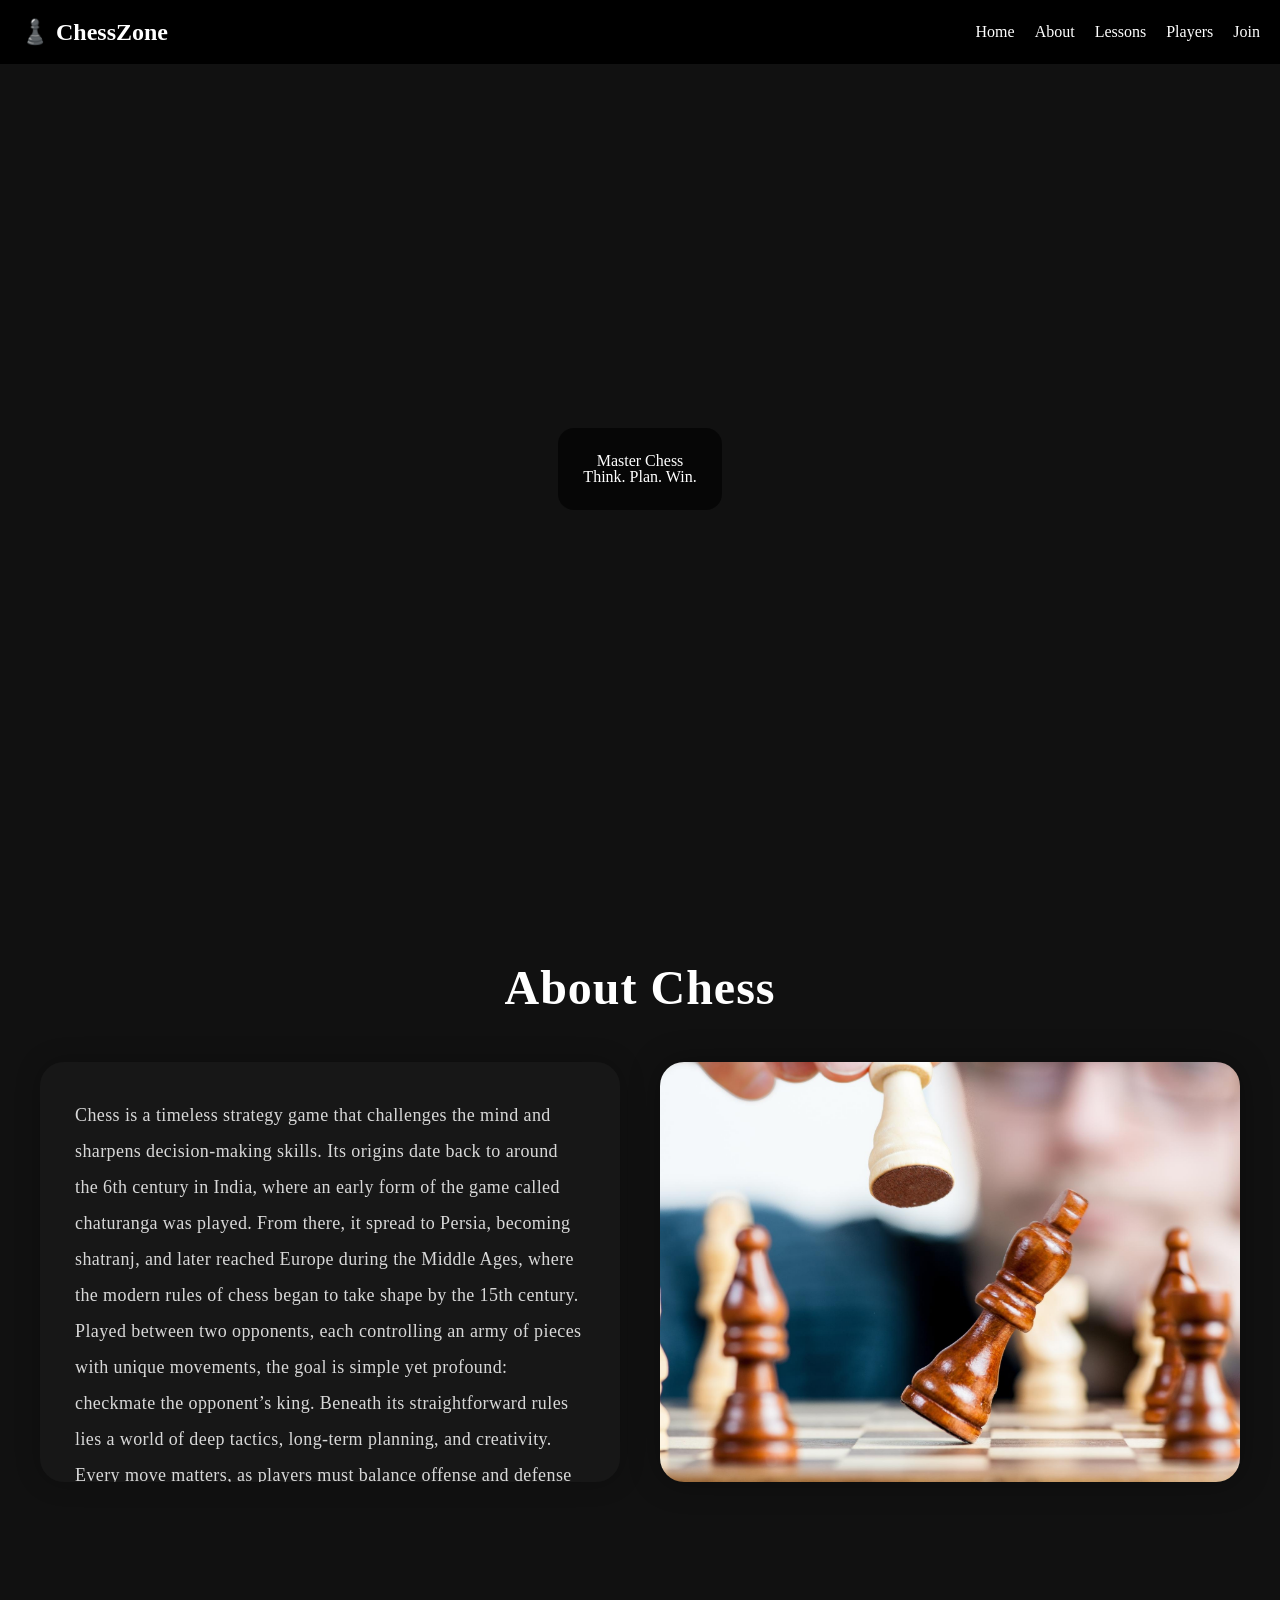
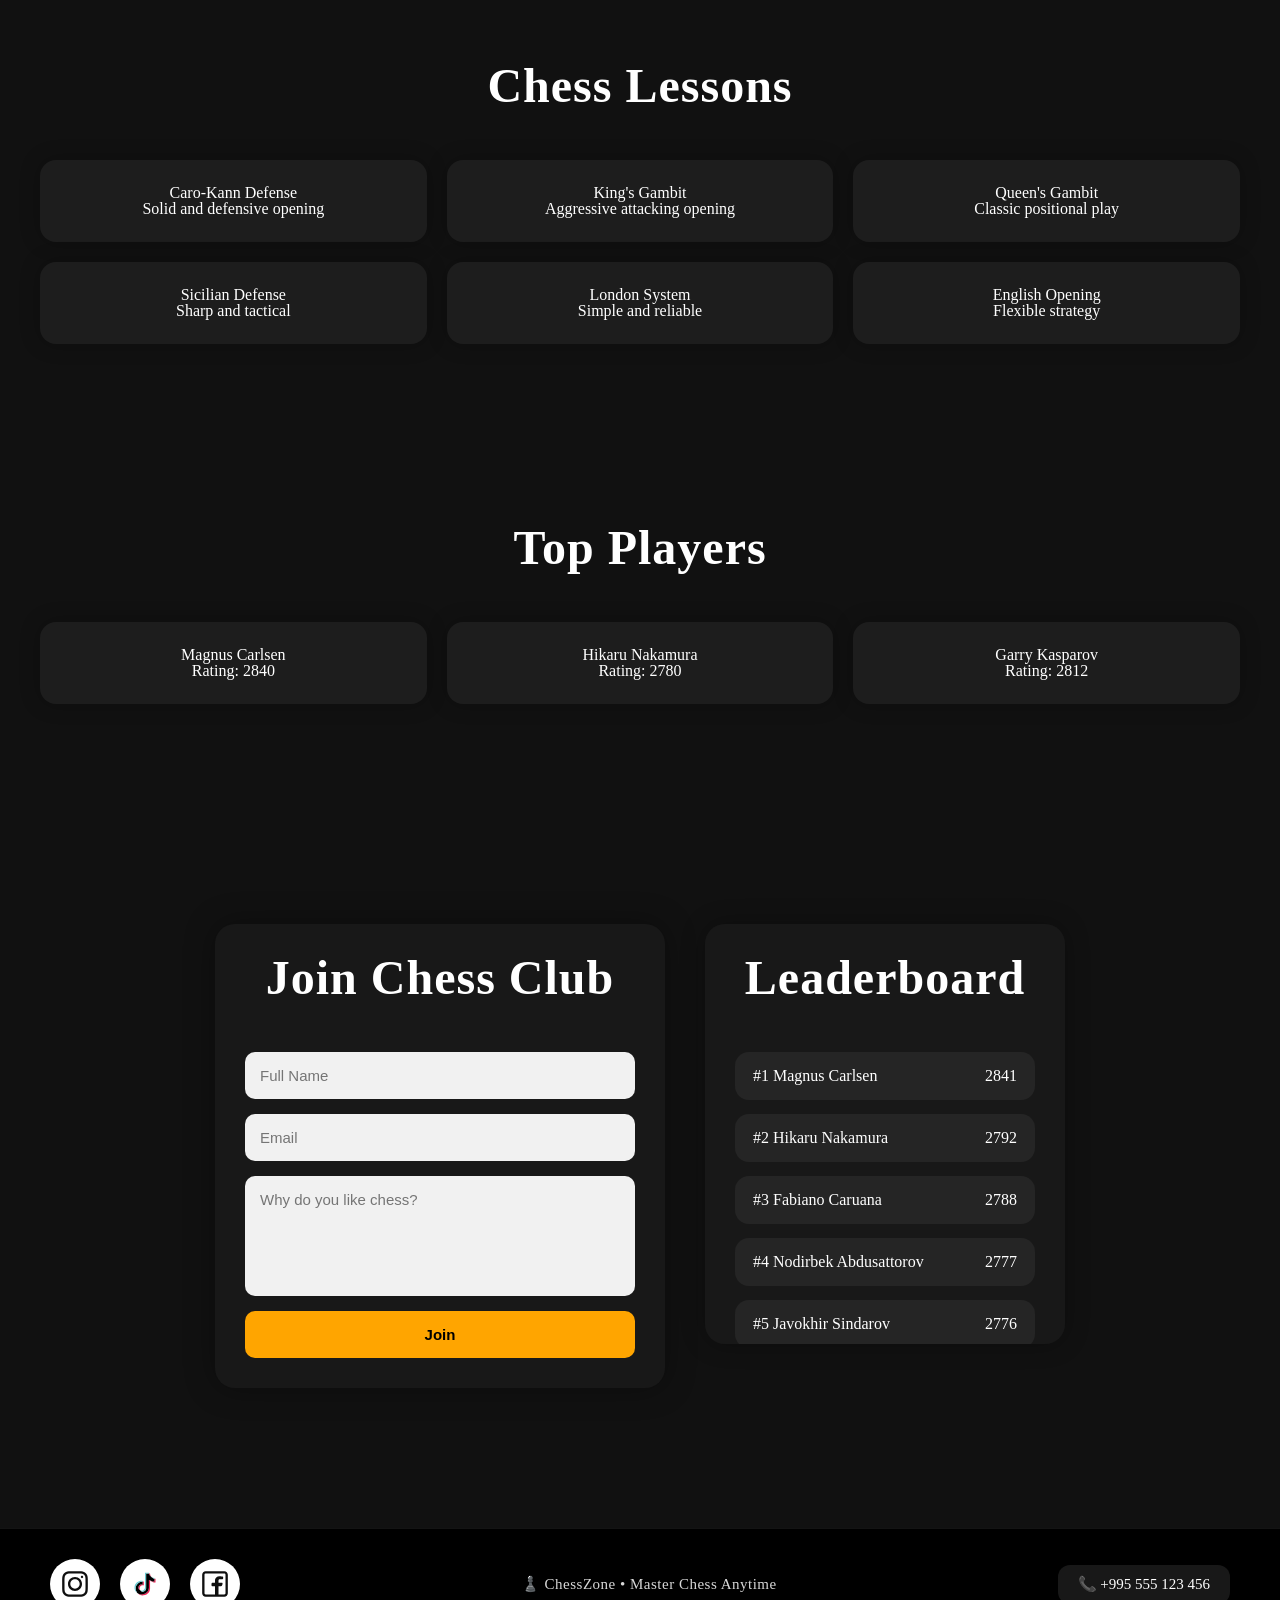
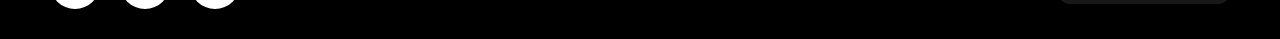
<file: index.html>
<!doctype html>
<html lang="en">
  <head>
    <meta charset="UTF-8" />
    <meta name="viewport" content="width=device-width, initial-scale=1.0" />
    <title>ChessZone</title>
    <link rel="stylesheet" href="./style/reset.css" />
    <link rel="stylesheet" href="./style/style.css" />
    <link rel="stylesheet" href="./style/responsive.css" />
  </head>
  <body>
    <header class="header">
      <h2 class="logo">♟️ ChessZone</h2>
      <div class="menu" id="menu">☰</div>
      <nav>
        <ul class="nav-links" id="nav-links">
          <li><a href="#home">Home</a></li>
          <li><a href="#about">About</a></li>
          <li><a href="#lessons">Lessons</a></li>
          <li><a href="#players">Players</a></li>
          <li><a href="#join">Join</a></li>
        </ul>
      </nav>
    </header>
    <section id="home" class="hero">
      <div class="hero-text">
        <h1>Master Chess</h1>
        <p>Think. Plan. Win.</p>
      </div>
    </section>
    <section id="about" class="section">
      <h2>About Chess</h2>
      <div class="about-grid">
        <p>
          Chess is a timeless strategy game that challenges the mind and
          sharpens decision-making skills. Its origins date back to around the
          6th century in India, where an early form of the game called
          chaturanga was played. From there, it spread to Persia, becoming
          shatranj, and later reached Europe during the Middle Ages, where the
          modern rules of chess began to take shape by the 15th century. Played
          between two opponents, each controlling an army of pieces with unique
          movements, the goal is simple yet profound: checkmate the opponent’s
          king. Beneath its straightforward rules lies a world of deep tactics,
          long-term planning, and creativity. Every move matters, as players
          must balance offense and defense while predicting their opponent’s
          intentions. From casual games to intense competitive matches, chess
          offers endless possibilities and teaches patience, focus, and
          resilience. Today, it is played worldwide both on physical boards and
          online, uniting millions of players in a shared passion for strategy
          and intellect. Whether you’re a beginner or a seasoned player, the
          board is always ready for your next move.
        </p>
        <img src="./images/chess image 2.jpg" />
      </div>
    </section>
    <section id="lessons" class="section">
      <h2>Chess Lessons</h2>
      <div class="cards">
        <a href="./lessons/caro.html" class="card">
          <h3>Caro-Kann Defense</h3>
          <p>Solid and defensive opening</p>
        </a>
        <a href="./lessons/kings.html" class="card">
          <h3>King's Gambit</h3>
          <p>Aggressive attacking opening</p>
        </a>
        <a href="./lessons/queens.html" class="card">
          <h3>Queen's Gambit</h3>
          <p>Classic positional play</p>
        </a>
        <a href="./lessons/sicilian.html" class="card">
          <h3>Sicilian Defense</h3>
          <p>Sharp and tactical</p>
        </a>
        <a href="./lessons/london.html" class="card">
          <h3>London System</h3>
          <p>Simple and reliable</p>
        </a>
        <a href="./lessons/english.html" class="card">
          <h3>English Opening</h3>
          <p>Flexible strategy</p>
        </a>
      </div>
    </section>
    <section id="players" class="section">
      <h2>Top Players</h2>
      <div class="players">
        <div class="card">
          <h3>Magnus Carlsen</h3>
          <p>Rating: 2840</p>
        </div>
        <div class="card">
          <h3>Hikaru Nakamura</h3>
          <p>Rating: 2780</p>
        </div>
        <div class="card">
          <h3>Garry Kasparov</h3>
          <p>Rating: 2812</p>
        </div>
      </div>
    </section>
    <section id="join" class="section">
      <div class="join-container">
        <div class="join-form-box">
          <h2>Join Chess Club</h2>
          <form class="form">
            <input type="text" placeholder="Full Name" required />
            <input type="email" placeholder="Email" required />
            <textarea placeholder="Why do you like chess?"></textarea>
            <button>Join</button>
          </form>
        </div>
        <div class="leaderboard">
          <h2>Leaderboard</h2>
          <div class="leader-card">
            <span>#1 Magnus Carlsen</span>
            <span>2841</span>
          </div>

          <div class="leader-card">
            <span>#2 Hikaru Nakamura</span>
            <span>2792</span>
          </div>

          <div class="leader-card">
            <span>#3 Fabiano Caruana</span>
            <span>2788</span>
          </div>

          <div class="leader-card">
            <span>#4 Nodirbek Abdusattorov</span>
            <span>2777</span>
          </div>
          <div class="leader-card">
            <span>#5 Javokhir Sindarov</span>
            <span>2776</span>
          </div>

          <div class="leader-card">
            <span>#6 Anish Giri</span>
            <span>2767</span>
          </div>

          <div class="leader-card">
            <span>#7 Arjun Erigaisi</span>
            <span>2761</span>
          </div>

          <div class="leader-card">
            <span>#8 Alireza Firouzja</span>
            <span>2759</span>
          </div>

          <div class="leader-card">
            <span>#9 Vincent Keymer</span>
            <span>2759</span>
          </div>

          <div class="leader-card">
            <span>#10 Wesley So</span>
            <span>2754</span>
          </div>

          <div class="leader-card">
            <span>#11 AWei Yi</span>
            <span>2753</span>
          </div>

          <div class="leader-card">
            <span>#12 Hans Niemann</span>
            <span>2741</span>
          </div>

          <div class="leader-card">
            <span>#13 Viswanathan Anand</span>
            <span>2739</span>
          </div>

          <div class="leader-card">
            <span>#14 Jan-Krzysztof Duda</span>
            <span>2739</span>
          </div>

          <div class="leader-card">
            <span>#15 Ding Liren</span>
            <span>2738</span>
          </div>

          <div class="leader-card">
            <span>#16 Praggnanandhaa Rameshbabu</span>
            <span>2733</span>
          </div>

          <div class="leader-card">
            <span>#17 Ian Nepomniachtchi</span>
            <span>2732</span>
          </div>

          <div class="leader-card">
            <span>#18 Leinier Dominguez Perez</span>
            <span>2732</span>
          </div>

          <div class="leader-card">
            <span>#19 Gukesh Dommaraju</span>
            <span>2732</span>
          </div>

          <div class="leader-card">
            <span>#20 Jorden van Foreest</span>
            <span>2731</span>
          </div>
        </div>
      </div>
    </section>
    <footer class="footer">
      <div class="footer-left">
        <a href="https://instagram.com" target="_blank">
          <img
            src="./logos/instagram-svgrepo-com.svg"
            alt="Instagram"
            class="social-icon"
          />
        </a>
        <a href="https://tiktok.com" target="_blank">
          <img
            src="./logos/tiktok-svgrepo-com.svg"
            alt="tiktok"
            class="social-icon"
          />
        </a>
        <a href="https://facebook.com" target="_blank">
          <img
            src="./logos/facebook-svgrepo-com.svg"
            alt="facebook"
            class="social-icon"
          />
        </a>
      </div>
      <div class="footer-center">
        <p>♟️ ChessZone • Master Chess Anytime</p>
      </div>
      <div class="footer-right">
        <span>📞 +995 555 123 456</span>
      </div>
    </footer>
    <script src="./script.js"></script>
  </body>
</html>
</file>
<file: style/style.css>
* {
  margin: 0;
  padding: 0;
  box-sizing: border-box;
  font-family: "Segoe UI", Arial, sans-serif;
}

html {
  scroll-behavior: smooth;
}

body {
  background: #111;
  color: white;
}

nav {
  position: relative;
  z-index: 1000;
}

footer {
  background: #000;
  padding: 30px 50px;
  margin-top: 50px;

  display: flex;
  justify-content: space-between;
  align-items: center;

  border-top: 1px solid rgba(255, 255, 255, 0.08);
}

.header {
  display: flex;
  justify-content: space-between;
  align-items: center;

  padding: 20px;
  background: black;

  position: relative;
}

.logo {
  font-size: 24px;
  color: white;
  text-decoration: none;
  font-weight: bold;
}

.nav-links {
  display: flex;
  gap: 20px;

  list-style: none;
}

.nav-links a {
  color: white;
  text-decoration: none;
}

.menu {
  display: none;
  color: white;
  font-size: 30px;
  cursor: pointer;
  user-select: none;
  margin-left: auto;
  line-height: 1;
}

.hero {
  height: 90vh;
  background: url("https://images.unsplash.com/photo-1523875194681-bedd468c58bf")
    center/cover;
  display: flex;
  justify-content: center;
  align-items: center;
}

.hero-text {
  text-align: center;
  background: rgba(0, 0, 0, 0.6);
  padding: 25px;
  border-radius: 16px;
  backdrop-filter: blur(4px);
}

.section {
  padding: 80px 30px;
  text-align: center;
}

.section h2 {
  margin-bottom: 40px;
  font-size: 42px;
  font-weight: 700;
  letter-spacing: 1px;
}

.about-grid img {
  width: 100%;
  height: 420px;
  border-radius: 20px;
  object-fit: cover;
  object-position: center;
  box-shadow: 0 0 25px rgba(0, 0, 0, 0.35);
  transition: 0.3s;
}

.about-grid p {
  text-align: left;
  font-size: 18px;
  line-height: 1.9;
  color: #d8d8d8;
  letter-spacing: 0.4px;

  background: #181818;
  padding: 30px;
  border-radius: 20px;

  box-shadow: 0 0 25px rgba(0, 0, 0, 0.3);

  max-height: 420px;
  overflow-y: auto;

  scrollbar-width: thin;
  scrollbar-color: orange #222;
}

.about-grid p::-webkit-scrollbar {
  width: 8px;
}

.about-grid p::-webkit-scrollbar-track {
  background: #222;
  border-radius: 10px;
}

.about-grid p::-webkit-scrollbar-thumb {
  background: orange;
  border-radius: 10px;
}

.about-grid img {
  width: 100%;
  border-radius: 20px;
  object-fit: cover;
  max-height: 420px;

  box-shadow: 0 0 25px rgba(0, 0, 0, 0.35);
  transition: 0.3s;
}

.about-grid img:hover {
  transform: scale(1.02);
}

#cards,
.cards {
  display: grid;
  grid-template-columns: repeat(3, 1fr);
  gap: 20px;
  margin-top: 20px;
}

.card {
  background: #1d1d1d;
  padding: 25px;
  border-radius: 16px;
  transition: 0.3s;
  box-shadow: 0 0 20px rgba(0, 0, 0, 0.25);
}

.card:hover {
  transform: translateY(-5px);
  background: #292929;
}

.cards .card {
  text-decoration: none;
  color: white;
  display: block;
}

.players {
  display: grid;
  grid-template-columns: repeat(3, 1fr);
  gap: 20px;
}

.join-container {
  display: flex;
  justify-content: center;
  align-items: stretch;
  gap: 40px;
  margin-top: 40px;
  flex-wrap: wrap;
}

.join-form-box,
.leaderboard {
  background: #181818;
  padding: 30px;
  border-radius: 20px;
  box-shadow: 0 0 30px rgba(0, 0, 0, 0.35);
}

.join-form-box {
  width: 450px;
}

.join-form-box h2,
.leaderboard h2 {
  font-size: 26px;
  margin-bottom: 25px;
}

.form {
  display: flex;
  flex-direction: column;
  gap: 15px;
  width: 100%;
}

.form input,
.form textarea {
  width: 100%;
  padding: 15px;
  border: none;
  border-radius: 10px;
  background: #f1f1f1;
  font-size: 15px;
  transition: 0.3s;
}

.form input:focus,
.form textarea:focus {
  outline: none;
  background: white;
  box-shadow: 0 0 12px rgba(255, 166, 0, 0.35);
}

.form textarea {
  resize: none;
  height: 120px;
}

.form button {
  padding: 15px;
  border: none;
  border-radius: 10px;
  background: orange;
  cursor: pointer;
  font-weight: bold;
  font-size: 15px;
  transition: 0.3s;
}

.form button:hover {
  background: rgb(255, 187, 61);
  transform: translateY(-2px);
}

.leaderboard {
  width: 360px;
  background: #181818;
  padding: 30px;
  border-radius: 20px;
  box-shadow: 0 0 25px rgba(0, 0, 0, 0.3);
  max-height: 420px;
  overflow-y: auto;
  scrollbar-width: thin;
  scrollbar-color: orange #222;
}

.leaderboard::-webkit-scrollbar {
  width: 8px;
}

.leaderboard::-webkit-scrollbar-track {
  background: #222;
  border-radius: 10px;
}

.leaderboard::-webkit-scrollbar-thumb {
  background: orange;
  border-radius: 10px;
}

.leaderboard h2 {
  margin-bottom: 25px;
}

.leader-card {
  display: flex;
  justify-content: space-between;
  align-items: center;
  background: #252525;
  padding: 16px 18px;
  border-radius: 14px;
  margin-bottom: 14px;
  transition: 0.3s;
}

.leader-card:hover {
  background: #070707;
  transform: translateX(5px);
}

.footer-left,
.footer-center,
.footer-right {
  display: flex;
  align-items: center;
}

.footer-left {
  gap: 20px;
}

.footer-left a {
  width: 50px;
  height: 50px;

  display: flex;
  justify-content: center;
  align-items: center;

  background: #ffffff;
  border-radius: 50%;

  color: white;
  text-decoration: none;
  font-size: 24px;

  transition: 0.3s;
}

.footer-left a:hover {
  background: orange;
  color: black;
  transform: translateY(-5px);
}

.footer-center {
  justify-content: center;
  text-align: center;
}

.footer-center p {
  color: #d8d8d8;
  font-size: 15px;
  letter-spacing: 0.5px;
}

.footer-right span {
  background: #181818;
  padding: 12px 20px;
  border-radius: 12px;

  color: white;
  font-size: 15px;

  transition: 0.3s;
}

.footer-right span:hover {
  background: orange;
  color: black;
}

.social-icon {
  width: 28px;
  height: 28px;
  transition: 0.3s;
}

.social-icon:hover {
  transform: scale(1.15);
}

/* openings */

.opening-hero {
  position: relative;
  height: 90vh;
  overflow: hidden;
  display: flex;
  justify-content: center;
  align-items: center;
}

.opening-image {
  position: absolute;
  width: 100%;
  height: 100%;
  object-fit: cover;
}

.opening-overlay {
  position: absolute;
  inset: 0;
  background: rgba(0, 0, 0, 0.65);
}

.opening-content {
  position: relative;
  z-index: 2;
  text-align: center;
  padding: 20px;
}

.opening-content h1 {
  font-size: 72px;
  color: orange;
  margin-bottom: 20px;
  text-shadow: 0 0 20px rgba(255, 166, 0, 0.35);
}

.opening-text {
  display: flex;
  justify-content: center;
  gap: 15px;
  flex-wrap: wrap;
}

.opening-text span {
  background: rgba(255, 255, 255, 0.08);
  border: 1px solid rgba(255, 255, 255, 0.08);
  backdrop-filter: blur(10px);
  padding: 14px 20px;
  border-radius: 999px;
  font-size: 15px;
}

.opening-btn {
  margin-top: 30px;
  padding: 15px 35px;
  border: none;
  border-radius: 14px;
  background: orange;
  color: black;
  font-weight: bold;
  font-size: 16px;
  cursor: pointer;
  transition: 0.3s;
}

.opening-btn:hover {
  transform: translateY(-4px);
  background: rgb(255, 190, 67);
}

.section {
  padding: 90px 40px;
}

.section h2 {
  text-align: center;
  font-size: 48px;
  margin-bottom: 50px;
}

.about-grid {
  display: grid;
  grid-template-columns: 1fr 1fr;
  gap: 40px;
  align-items: start;
}

.about-grid img {
  width: 100%;
  border-radius: 24px;
  display: block;
  box-shadow: 0 0 30px rgba(0, 0, 0, 0.35);
}

.about-grid p {
  background: #171717;
  padding: 35px;
  border-radius: 24px;
  color: #d8d8d8;
  font-size: 18px;
  line-height: 2;
  box-shadow: 0 0 25px rgba(0, 0, 0, 0.25);
}

.opening-grid {
  display: grid;
  grid-template-columns: repeat(3, 1fr);
  gap: 25px;
}

.opening-card {
  background: #181818;
  padding: 30px;
  border-radius: 24px;
  transition: 0.3s;
  border: 1px solid rgba(255, 255, 255, 0.04);
}

.opening-card:hover {
  transform: translateY(-6px);
  background: #202020;
}

.opening-card h3 {
  color: orange;
  font-size: 24px;
  margin-bottom: 20px;
}

.opening-card ul {
  margin-left: 20px;
  line-height: 2;
  color: #d8d8d8;
}

.opening-moves {
  background: #111;
  padding: 18px;
  border-radius: 14px;
  margin-bottom: 20px;
  border-left: 4px solid orange;
  line-height: 1.8;
}
</file>
<file: style/responsive.css>
@media (max-width: 900px) {
  .about-grid {
    grid-template-columns: 1fr;
  }

  .opening-grid,
  .cards,
  .players {
    grid-template-columns: 1fr 1fr;
  }

  .join-container {
    flex-direction: column;
    align-items: center;
  }

  .leaderboard,
  .join-form-box {
    width: 100%;
    max-width: 500px;
  }

  .opening-content h1 {
    font-size: 50px;
  }
}

@media (max-width: 768px) {
  .footer {
    display: flex;
    flex-direction: column;
    align-items: center;
    justify-content: center;

    text-align: center;
    gap: 22px;

    padding: 30px 20px;
  }

  .footer-left,
  .footer-center,
  .footer-right {
    width: 100%;
    display: flex;
    justify-content: center;
    align-items: center;
  }

  .footer-center {
    flex: unset;
  }

  .footer-center p {
    max-width: 260px;
    font-size: 15px;
    line-height: 1.5;
  }

  .footer-left {
    gap: 14px;
    flex-wrap: wrap;
  }

  .footer-right span {
    padding: 12px 18px;
    font-size: 14px;
  }

  .social-icon {
    width: 24px;
    height: 24px;
  }
  .menu {
    display: block;
    z-index: 2000;
  }

  .header {
    position: relative;
  }

  .nav-links {
    display: none;
    flex-direction: column;
    position: absolute;
    top: 75px;
    right: 20px;
    width: 220px;
    background: #1a1a1a;
    padding: 20px;
    border-radius: 16px;
    box-shadow: 0 0 25px rgba(0, 0, 0, 0.4);
    z-index: 1500;
  }

  .nav-links.show {
    display: flex;
  }

  .opening-grid,
  .cards,
  .players {
    grid-template-columns: 1fr;
  }

  .section h2 {
    font-size: 32px;
  }

  .opening-content h1 {
    font-size: 38px;
  }

  .opening-text span {
    font-size: 13px;
    padding: 10px 14px;
  }

  .about-grid p {
    font-size: 16px;
  }

  .leaderboard,
  .join-form-box {
    width: 100%;
  }
}
</file>
